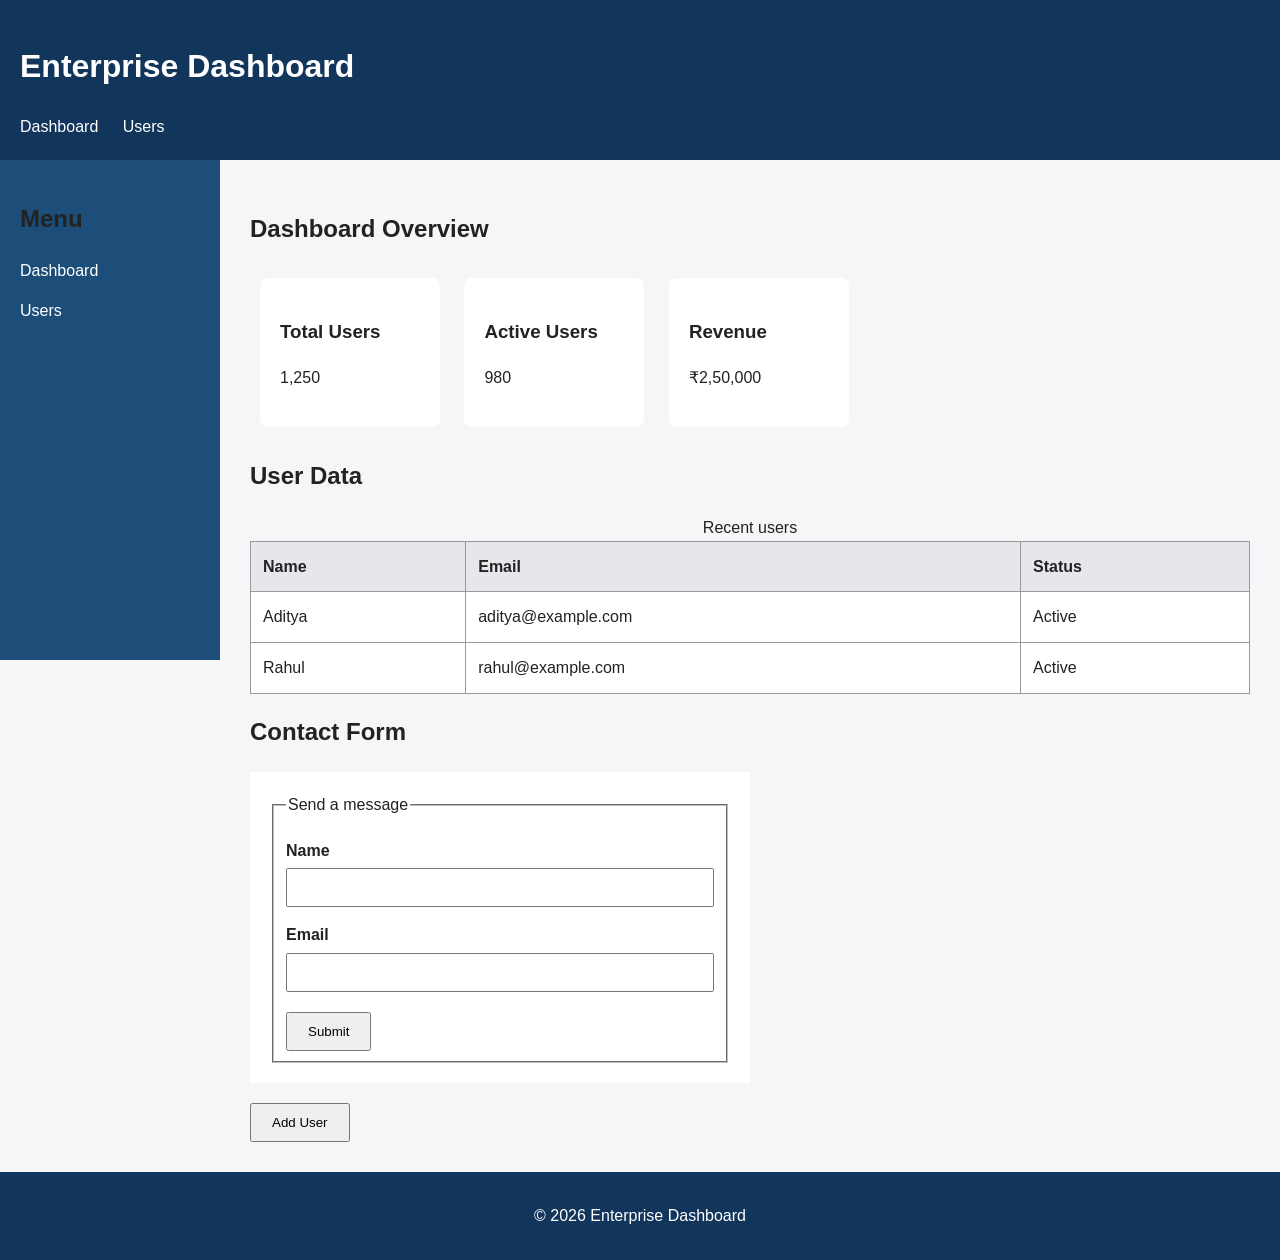
<file: index.html>
<!DOCTYPE html>
<html lang="en">
<head>
    <meta charset="UTF-8">
    <meta name="viewport" content="width=device-width, initial-scale=1.0">
    <title>Accessible Enterprise Dashboard</title>
    <link rel="stylesheet" href="style.css">
</head>

<body>

<header>
    <h1>Enterprise Dashboard</h1>

    <nav aria-label="Main navigation">
        <a href="index.html">Dashboard</a>
        <a href="users.html">Users</a>
    </nav>
</header>

<aside aria-label="Sidebar">
    <h2>Menu</h2>
    <nav aria-label="Sidebar navigation">
        <a href="index.html">Dashboard</a>
        <a href="users.html">Users</a>
    </nav>
</aside>

<main>
    <section>
        <h2>Dashboard Overview</h2>

        <article>
            <h3>Total Users</h3>
            <p>1,250</p>
        </article>

        <article>
            <h3>Active Users</h3>
            <p>980</p>
        </article>

        <article>
            <h3>Revenue</h3>
            <p>₹2,50,000</p>
        </article>
    </section>

    <section>
        <h2>User Data</h2>

        <table>
            <caption>Recent users</caption>

            <thead>
                <tr>
                    <th scope="col">Name</th>
                    <th scope="col">Email</th>
                    <th scope="col">Status</th>
                </tr>
            </thead>

            <tbody>
                <tr>
                    <td>Aditya</td>
                    <td>aditya@example.com</td>
                    <td>Active</td>
                </tr>
                <tr>
                    <td>Rahul</td>
                    <td>rahul@example.com</td>
                    <td>Active</td>
                </tr>
            </tbody>
        </table>
    </section>

    <section>
        <h2>Contact Form</h2>

        <form>
            <fieldset>
                <legend>Send a message</legend>

                <label for="name">Name</label>
                <input
                    type="text"
                    id="name"
                    name="name"
                    required
                    aria-label="Your name"
                >

                <label for="email">Email</label>
                <input
                    type="email"
                    id="email"
                    name="email"
                    required
                    aria-label="Your email address"
                >

                <button type="submit">Submit</button>
            </fieldset>
        </form>
    </section>
    <button type="button" onclick="openModal()">
    Add User
</button>

<dialog id="userModal" aria-labelledby="modalTitle">
    <h2 id="modalTitle">Add New User</h2>

    <form method="dialog">
        <label for="userName">Name</label>
        <input type="text" id="userName" required>

        <label for="userEmail">Email</label>
        <input type="email" id="userEmail" required>

        <button type="submit">Save User</button>
        <button type="button" onclick="closeModal()">Cancel</button>
    </form>
</dialog>

<script src="script.js"></script>
</main>

<footer>
    <p>&copy; 2026 Enterprise Dashboard</p>
</footer>

</body>
</html>
</file>
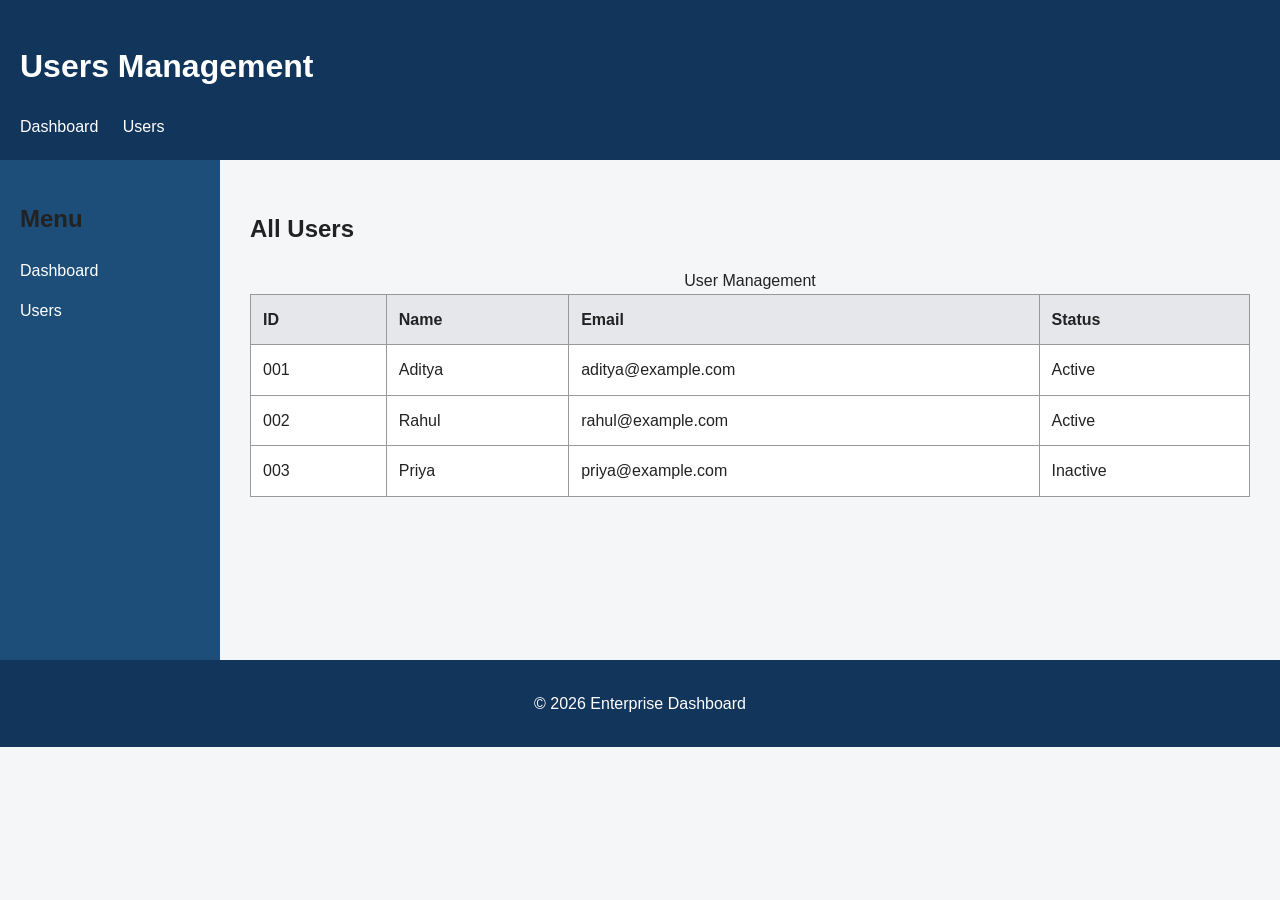
<file: users.html>
<!DOCTYPE html>
<html lang="en">
<head>
    <meta charset="UTF-8">
    <meta name="viewport" content="width=device-width, initial-scale=1.0">
    <title>Users - Enterprise Dashboard</title>
    <link rel="stylesheet" href="style.css">
</head>

<body>

<header>
    <h1>Users Management</h1>

    <nav aria-label="Main navigation">
        <a href="index.html">Dashboard</a>
        <a href="users.html">Users</a>
    </nav>
</header>

<aside aria-label="Sidebar">
    <h2>Menu</h2>

    <nav aria-label="Sidebar navigation">
        <a href="index.html">Dashboard</a>
        <a href="users.html">Users</a>
    </nav>
</aside>

<main>
    <section>
        <h2>All Users</h2>

        <table>
            <caption>User Management</caption>

            <thead>
                <tr>
                    <th scope="col">ID</th>
                    <th scope="col">Name</th>
                    <th scope="col">Email</th>
                    <th scope="col">Status</th>
                </tr>
            </thead>

            <tbody>
                <tr>
                    <td>001</td>
                    <td>Aditya</td>
                    <td>aditya@example.com</td>
                    <td>Active</td>
                </tr>

                <tr>
                    <td>002</td>
                    <td>Rahul</td>
                    <td>rahul@example.com</td>
                    <td>Active</td>
                </tr>

                <tr>
                    <td>003</td>
                    <td>Priya</td>
                    <td>priya@example.com</td>
                    <td>Inactive</td>
                </tr>
            </tbody>
        </table>
    </section>
</main>

<footer>
    <p>&copy; 2026 Enterprise Dashboard</p>
</footer>

</body>
</html>
</file>
<file: style.css>
* {
    box-sizing: border-box;
}

body {
    margin: 0;
    font-family: Arial, sans-serif;
    line-height: 1.6;
    background: #f4f6f8;
    color: #222;
}

header {
    background: #12355b;
    color: white;
    padding: 20px;
}

header nav a,
aside nav a {
    color: white;
    margin-right: 20px;
    text-decoration: none;
}

aside {
    background: #1d4e7a;
    width: 220px;
    min-height: 500px;
    padding: 20px;
    float: left;
}

aside nav a {
    display: block;
    margin: 15px 0;
}

main {
    margin-left: 220px;
    padding: 30px;
}

article {
    display: inline-block;
    background: white;
    padding: 20px;
    margin: 10px;
    min-width: 180px;
    border-radius: 8px;
}

table {
    width: 100%;
    border-collapse: collapse;
    background: white;
    margin-top: 20px;
}

th,
td {
    border: 1px solid #999;
    padding: 12px;
    text-align: left;
}

th {
    background: #e5e7eb;
}

form {
    background: white;
    padding: 20px;
    max-width: 500px;
}

label {
    display: block;
    margin-top: 15px;
    font-weight: bold;
}

input {
    width: 100%;
    padding: 10px;
    margin-top: 5px;
}

button {
    margin-top: 20px;
    padding: 10px 20px;
    cursor: pointer;
}

footer {
    clear: both;
    background: #12355b;
    color: white;
    text-align: center;
    padding: 15px;
}
</file>
